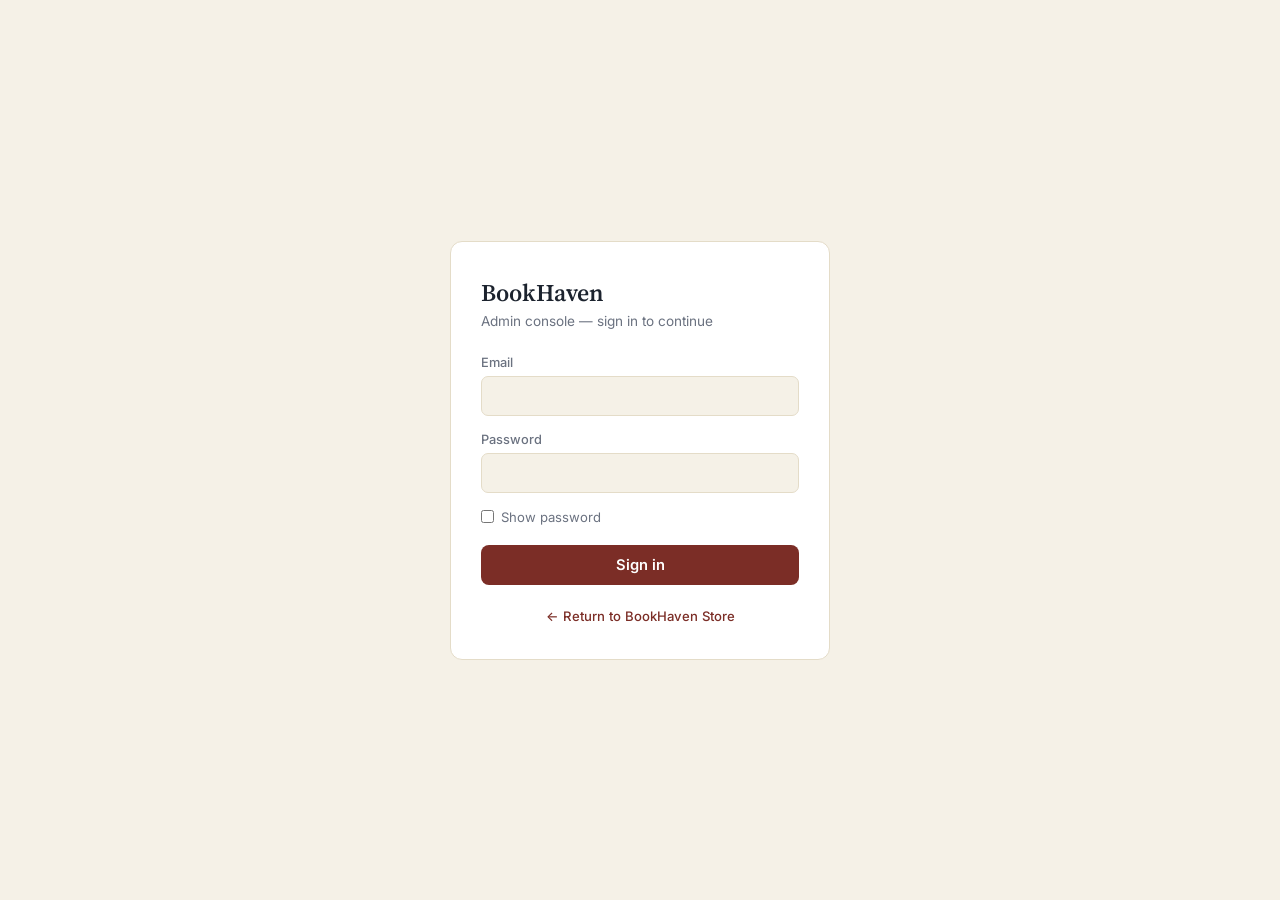
<file: frontend/admin-login.html>
<!DOCTYPE html>
<html lang="en">
<head>
<meta charset="UTF-8">
<meta name="viewport" content="width=device-width, initial-scale=1.0">
<title>BookHaven — Admin sign in</title>
<link rel="preconnect" href="https://fonts.googleapis.com">
<link href="https://fonts.googleapis.com/css2?family=Source+Serif+4:wght@500;600;700&family=Inter:wght@400;500;600;700&display=swap" rel="stylesheet">
<style>
  :root {
    --ink: #1C232E;
    --paper: #F5F1E7;
    --paper-raised: #FFFFFF;
    --wine: #7B2D26;
    --wine-dark: #5E211C;
    --danger: #A33D3D;
    --danger-bg: #F5E7E5;
    --slate: #6B7280;
    --border: #E4DCC8;
    --font-serif: 'Source Serif 4', Georgia, serif;
    --font-sans: 'Inter', -apple-system, sans-serif;
  }
  * { box-sizing: border-box; margin: 0; padding: 0; }
  body {
    font-family: var(--font-sans);
    background: var(--paper);
    color: var(--ink);
    min-height: 100vh;
    display: flex;
    align-items: center;
    justify-content: center;
    padding: 24px;
    -webkit-font-smoothing: antialiased;
  }
  .card {
    width: 100%;
    max-width: 380px;
    background: var(--paper-raised);
    border: 1px solid var(--border);
    border-radius: 12px;
    padding: 34px 30px;
  }
  .mark { font-family: var(--font-serif); font-size: 1.5rem; font-weight: 600; }
  .sub { font-size: 0.85rem; color: var(--slate); margin-top: 4px; margin-bottom: 26px; }
  .field { margin-bottom: 16px; display: flex; flex-direction: column; gap: 6px; }
  .field label { font-size: 0.8rem; color: var(--slate); font-weight: 500; }
  .field input {
    padding: 10px 12px; border: 1px solid var(--border); border-radius: 7px;
    font-family: var(--font-sans); font-size: 0.92rem; background: var(--paper);
  }
  .field input:focus { outline: 2px solid var(--wine); outline-offset: 1px; }
  .row { display: flex; align-items: center; justify-content: space-between; margin-bottom: 20px; }
  .checkbox { display: flex; align-items: center; gap: 7px; font-size: 0.82rem; color: var(--slate); }
  .btn {
    width: 100%; font-family: var(--font-sans); font-size: 0.92rem; font-weight: 600;
    padding: 11px 14px; border-radius: 8px; border: none; cursor: pointer;
    background: var(--wine); color: #fff; transition: background .15s ease;
  }
  .btn:hover { background: var(--wine-dark); }
  .btn:disabled { opacity: 0.6; cursor: not-allowed; }
  .error {
    display: none; background: var(--danger-bg); color: var(--danger);
    font-size: 0.82rem; padding: 10px 12px; border-radius: 7px; margin-bottom: 16px;
  }
  .error.active { display: block; }
  .foot { text-align: center; font-size: 0.78rem; color: var(--slate); margin-top: 20px; }
  .spinner {
    display: none; width: 15px; height: 15px; border: 2px solid rgba(255,255,255,0.35);
    border-top-color: #fff; border-radius: 50%; animation: spin .7s linear infinite;
    margin: 0 auto;
  }
  .btn.loading .label { display: none; }
  .btn.loading .spinner { display: block; }
  @keyframes spin { to { transform: rotate(360deg); } }
</style>
</head>
<body>
  <form class="card" id="login-form" novalidate>
    <div class="mark">BookHaven</div>
    <div class="sub">Admin console — sign in to continue</div>

    <div class="error" id="error-box"></div>

    <div class="field">
      <label for="email">Email</label>
      <input type="email" id="email" autocomplete="username" required>
    </div>
    <div class="field">
      <label for="password">Password</label>
      <input type="password" id="password" autocomplete="current-password" required>
    </div>
    <div class="row">
      <label class="checkbox"><input type="checkbox" id="show-pw"> Show password</label>
    </div>

    <button class="btn" type="submit" id="submit-btn">
      <span class="label">Sign in</span>
      <span class="spinner"></span>
    </button>

    <div style="margin-top: 20px; text-align: center;">
      <a href="index.html" style="color: var(--wine); text-decoration: none; font-size: 0.82rem; font-weight: 500;">&larr; Return to BookHaven Store</a>
    </div>
  </form>

<script src="admin-api.js"></script>
<script>
  // If already signed in with a valid admin session, skip straight to the dashboard.
  (async () => {
    if (BookHavenAdmin.isAuthenticated()) {
      try {
        const user = await BookHavenAdmin.fetchMe();
        if (BookHavenAdmin.isAdminUser(user)) {
          location.href = new URLSearchParams(location.search).get('next') || 'admin.html';
        }
      } catch { /* fall through to the login form */ }
    }
  })();

  const form = document.getElementById('login-form');
  const errorBox = document.getElementById('error-box');
  const submitBtn = document.getElementById('submit-btn');
  const pwInput = document.getElementById('password');

  document.getElementById('show-pw').addEventListener('change', (e) => {
    pwInput.type = e.target.checked ? 'text' : 'password';
  });

  function showError(msg) {
    errorBox.textContent = msg;
    errorBox.classList.add('active');
  }

  form.addEventListener('submit', async (e) => {
    e.preventDefault();
    errorBox.classList.remove('active');
    const email = document.getElementById('email').value.trim();
    const password = pwInput.value;
    if (!email || !password) { showError('Enter your email and password.'); return; }

    submitBtn.disabled = true;
    submitBtn.classList.add('loading');
    try {
      const user = await BookHavenAdmin.login(email, password);
      if (!BookHavenAdmin.isAdminUser(user)) {
        BookHavenAdmin.tokens.clear();
        showError('This account does not have admin access.');
        return;
      }
      const next = new URLSearchParams(location.search).get('next');
      location.href = next || 'admin.html';
    } catch (err) {
      if (err.code === 'AUTHENTICATION_REQUIRED' || err.status === 401 || err.status === 400) {
        showError('Incorrect email or password.');
      } else if (err.code === 'NETWORK_ERROR') {
        showError('Could not reach the server. Check your connection and try again.');
      } else {
        showError(err.message || 'Something went wrong. Please try again.');
      }
    } finally {
      submitBtn.disabled = false;
      submitBtn.classList.remove('loading');
    }
  });
</script>
</body>
</html>
</file>
